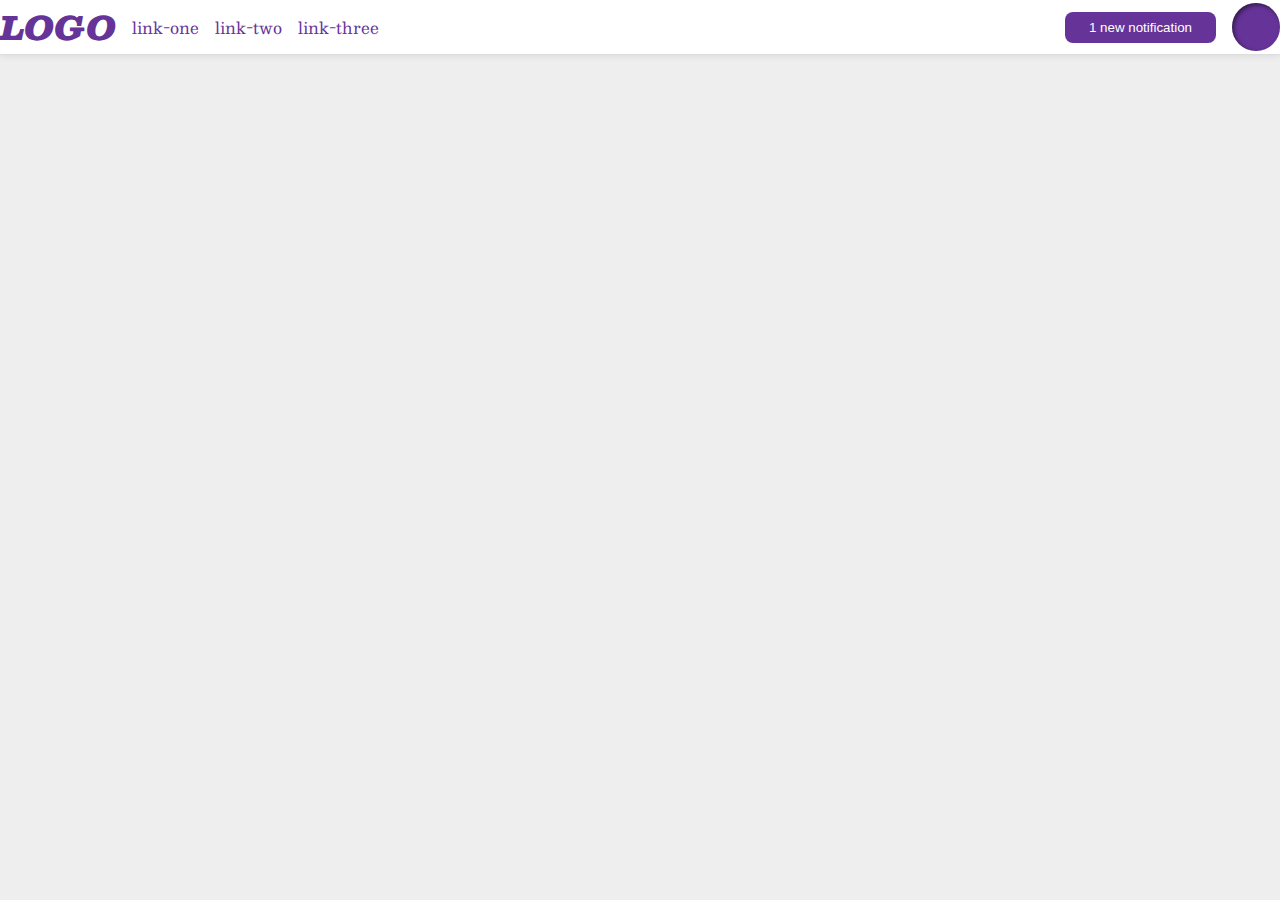
<file: flex/03-flex-header-2/index.html>
<!DOCTYPE html>
<html lang="en">

<head>
  <meta charset="UTF-8">
  <meta http-equiv="X-UA-Compatible" content="IE=edge">
  <meta name="viewport" content="width=device-width, initial-scale=1.0">
  <title>Flex Header 2</title>
  <link rel="stylesheet" href="style.css">
</head>

<body>
  <div class="header">
    <div class="left">
      <div class="logo">
        LOGO
      </div>
      <ul class="links">
        <li><a href="google.com">link-one</a></li>
        <li><a href="google.com">link-two</a></li>
        <li><a href="google.com">link-three</a></li>
      </ul>
    </div>
    <div class="right">
      <button class="notifications">
        1 new notification
      </button>
      <div class="profile-image"></div>
    </div>
  </div>
</body>

</html>
</file>
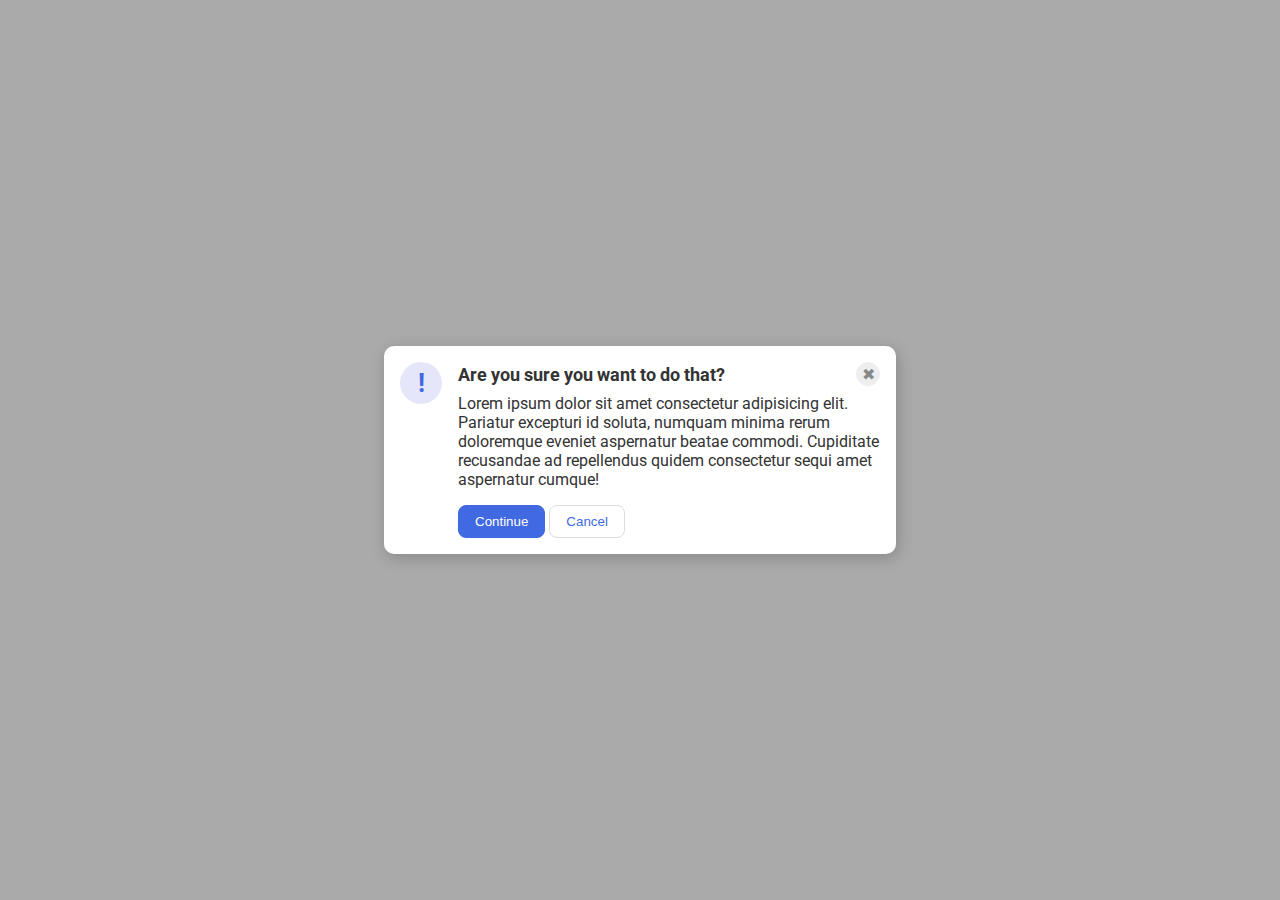
<file: flex/05-flex-modal/index.html>
<!DOCTYPE html>
<html lang="en">

<head>
  <meta charset="UTF-8">
  <meta http-equiv="X-UA-Compatible" content="IE=edge">
  <meta name="viewport" content="width=device-width, initial-scale=1.0">
  <link rel="stylesheet" href="style.css">
  <title>Modal</title>
</head>

<body>
  <div class="modal">
    <div class="icon">!</div>
    <div class="container">
      <div class="header">Are you sure you want to do that?
        <button class="close-button">✖</button>
      </div>
      <div class="text">Lorem ipsum dolor sit amet consectetur adipisicing elit. Pariatur excepturi id soluta, numquam
        minima rerum doloremque eveniet aspernatur beatae commodi. Cupiditate recusandae ad repellendus quidem
        consectetur
        sequi amet aspernatur cumque!</div>
      <button class="continue">Continue</button>
      <button class="cancel">Cancel</button>
    </div>
  </div>
</body>

</html>
</file>
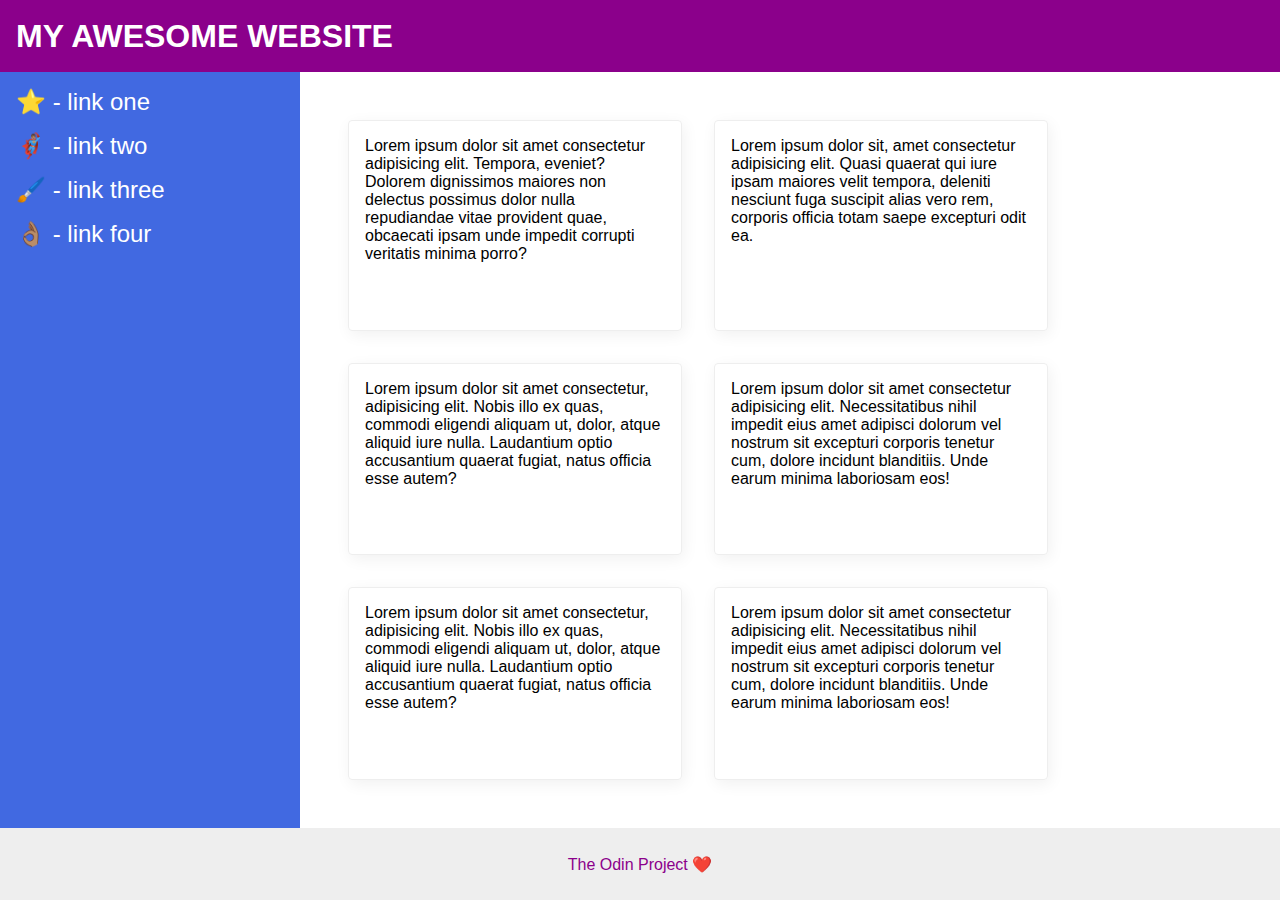
<file: flex/07-flex-layout-2/index.html>
<!DOCTYPE html>
<html lang="en">

<head>
  <meta charset="UTF-8">
  <meta http-equiv="X-UA-Compatible" content="IE=edge">
  <meta name="viewport" content="width=device-width, initial-scale=1.0">
  <title>The Holy Grail</title>
  <link rel="stylesheet" href="style.css">
</head>

<body>
  <div class="header">
    MY AWESOME WEBSITE
  </div>
  <div class="body">
    <div class="sidebar">
      <ul>
        <li><a href="#">⭐ - link one</a></li>
        <li><a href="#">🦸🏽‍♂️ - link two</a></li>
        <li><a href="#">🖌️ - link three</a></li>
        <li><a href="#">👌🏽 - link four</a></li>
      </ul>
    </div>
    <div class="container">
      <div class="card">Lorem ipsum dolor sit amet consectetur adipisicing elit. Tempora, eveniet? Dolorem dignissimos
        maiores non delectus possimus dolor nulla repudiandae vitae provident quae, obcaecati ipsam unde impedit corrupti
        veritatis minima porro?</div>
      <div class="card">Lorem ipsum dolor sit, amet consectetur adipisicing elit. Quasi quaerat qui iure ipsam maiores
        velit tempora, deleniti nesciunt fuga suscipit alias vero rem, corporis officia totam saepe excepturi odit ea.
      </div>
      <div class="card">Lorem ipsum dolor sit amet consectetur, adipisicing elit. Nobis illo ex quas, commodi eligendi
        aliquam ut, dolor, atque aliquid iure nulla. Laudantium optio accusantium quaerat fugiat, natus officia esse
        autem?</div>
      <div class="card">Lorem ipsum dolor sit amet consectetur adipisicing elit. Necessitatibus nihil impedit eius amet
        adipisci dolorum vel nostrum sit excepturi corporis tenetur cum, dolore incidunt blanditiis. Unde earum minima
        laboriosam eos!</div>
      <div class="card">Lorem ipsum dolor sit amet consectetur, adipisicing elit. Nobis illo ex quas, commodi eligendi
        aliquam ut, dolor, atque aliquid iure nulla. Laudantium optio accusantium quaerat fugiat, natus officia esse
        autem?</div>
      <div class="card">Lorem ipsum dolor sit amet consectetur adipisicing elit. Necessitatibus nihil impedit eius amet
        adipisci dolorum vel nostrum sit excepturi corporis tenetur cum, dolore incidunt blanditiis. Unde earum minima
        laboriosam eos!</div>
    </div>  
  </div>
  <div class="footer">
    The Odin Project ❤️
  </div>
</body>

</html>
</file>
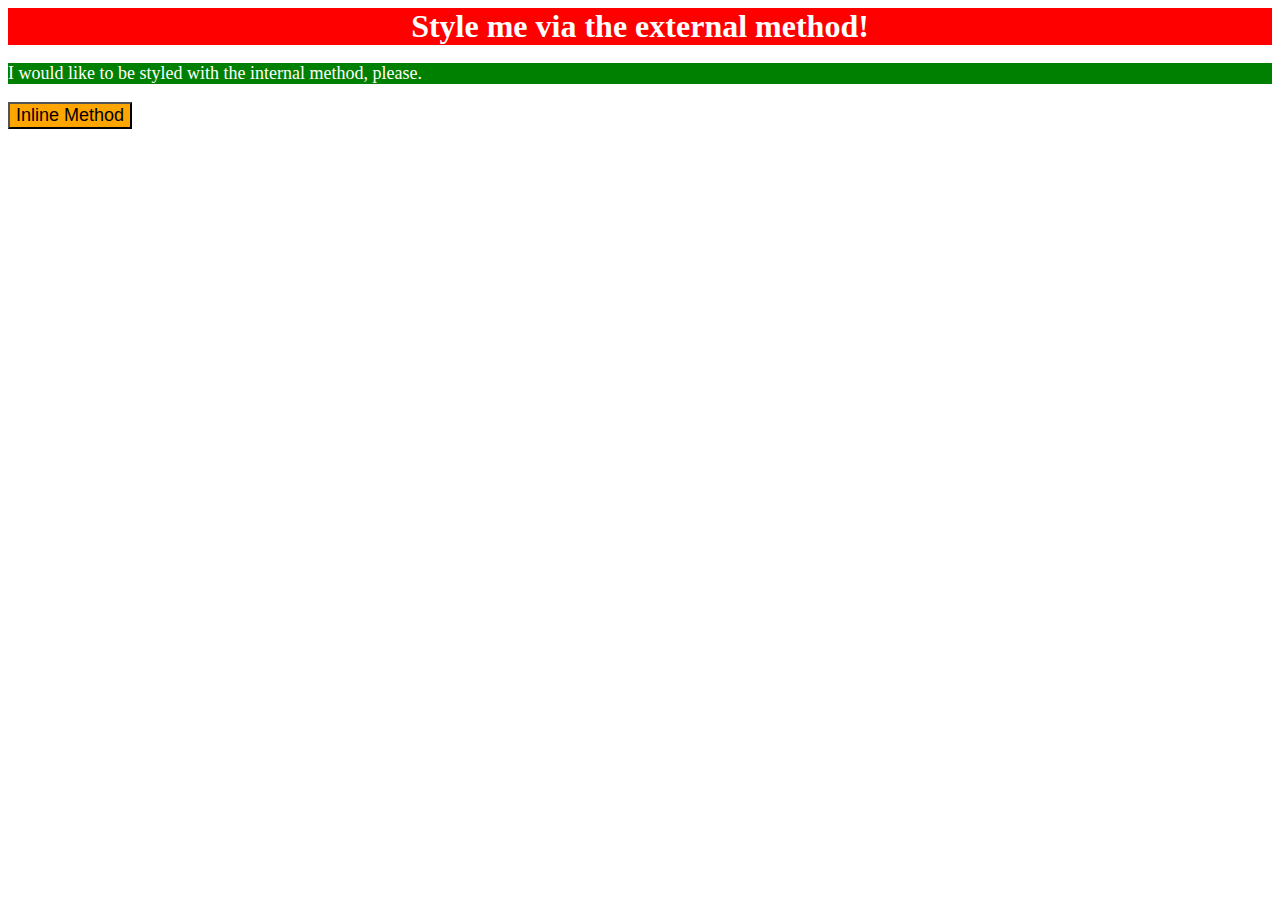
<file: foundations/01-css-methods/index.html>
<!DOCTYPE html>
<html lang="en">
  <head>
    <meta charset="UTF-8">
    <meta http-equiv="X-UA-Compatible" content="IE=edge">
    <meta name="viewport" content="width=device-width, initial-scale=1.0">
    <link rel="stylesheet" href="style.css">
    <title>Methods for Adding CSS</title>
    <style>
      p {
        background-color: green;
        color: white;
        font-size: 18px;
      }
    </style>
  </head>
  <body>
    <div>Style me via the external method!</div>
    <p>I would like to be styled with the internal method, please.</p>
    <button style="background-color: orange; font-size: 18px;">Inline Method</button>
  </body>
</html>
</file>
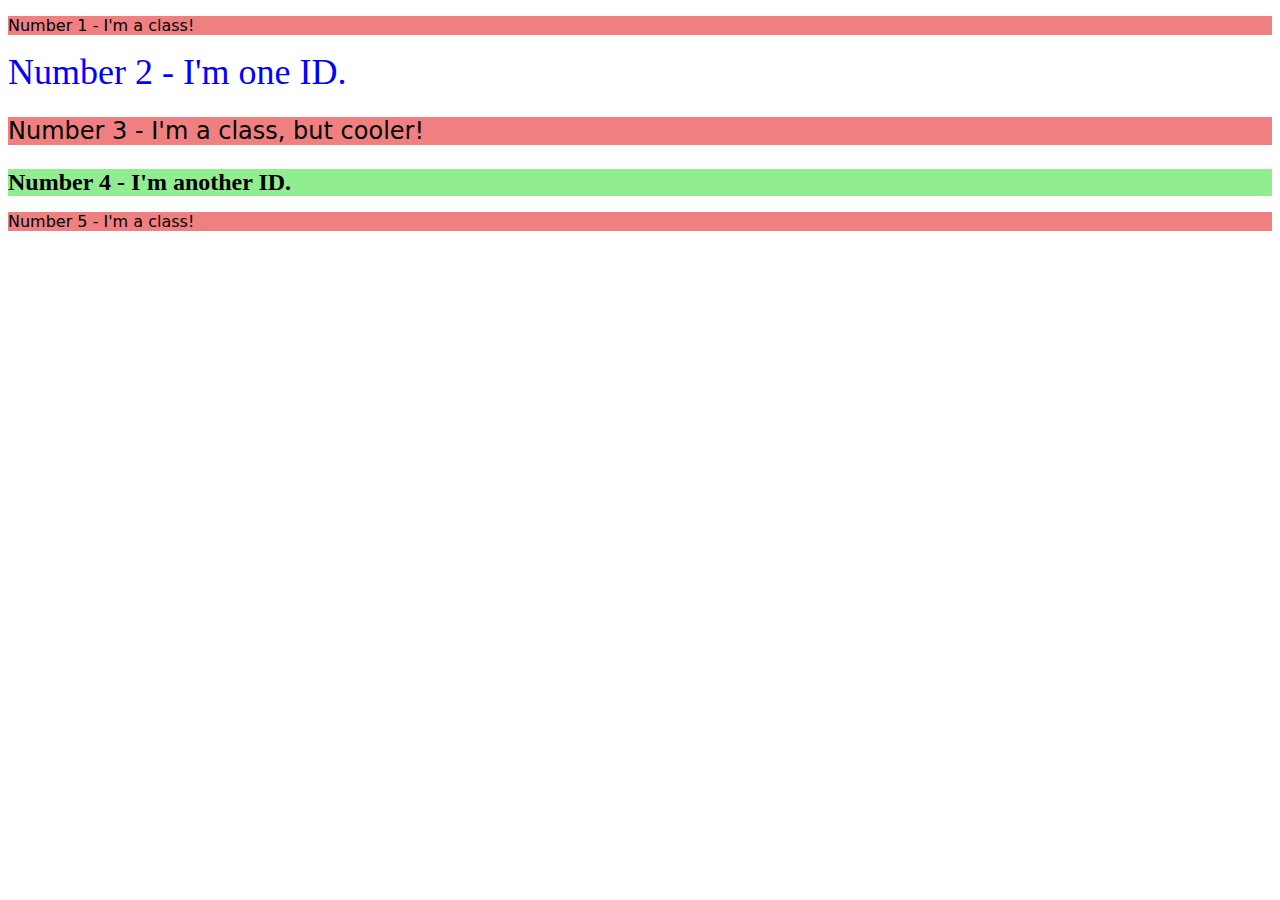
<file: foundations/02-class-id-selectors/index.html>
<!DOCTYPE html>
<html lang="en">
  <head>
    <meta charset="UTF-8">
    <meta http-equiv="X-UA-Compatible" content="IE=edge">
    <meta name="viewport" content="width=device-width, initial-scale=1.0">
    <title>Class and ID Selectors</title>
    <link rel="stylesheet" href="style.css">
  </head>
  <body>
    <p class="odd">Number 1 - I'm a class!</p>
    <div id="two">Number 2 - I'm one ID.</div>
    <p class="odd cooler">Number 3 - I'm a class, but cooler!</p>
    <div id="four">Number 4 - I'm another ID.</div>
    <p class="odd">Number 5 - I'm a class!</p>
  </body>
</html>
</file>
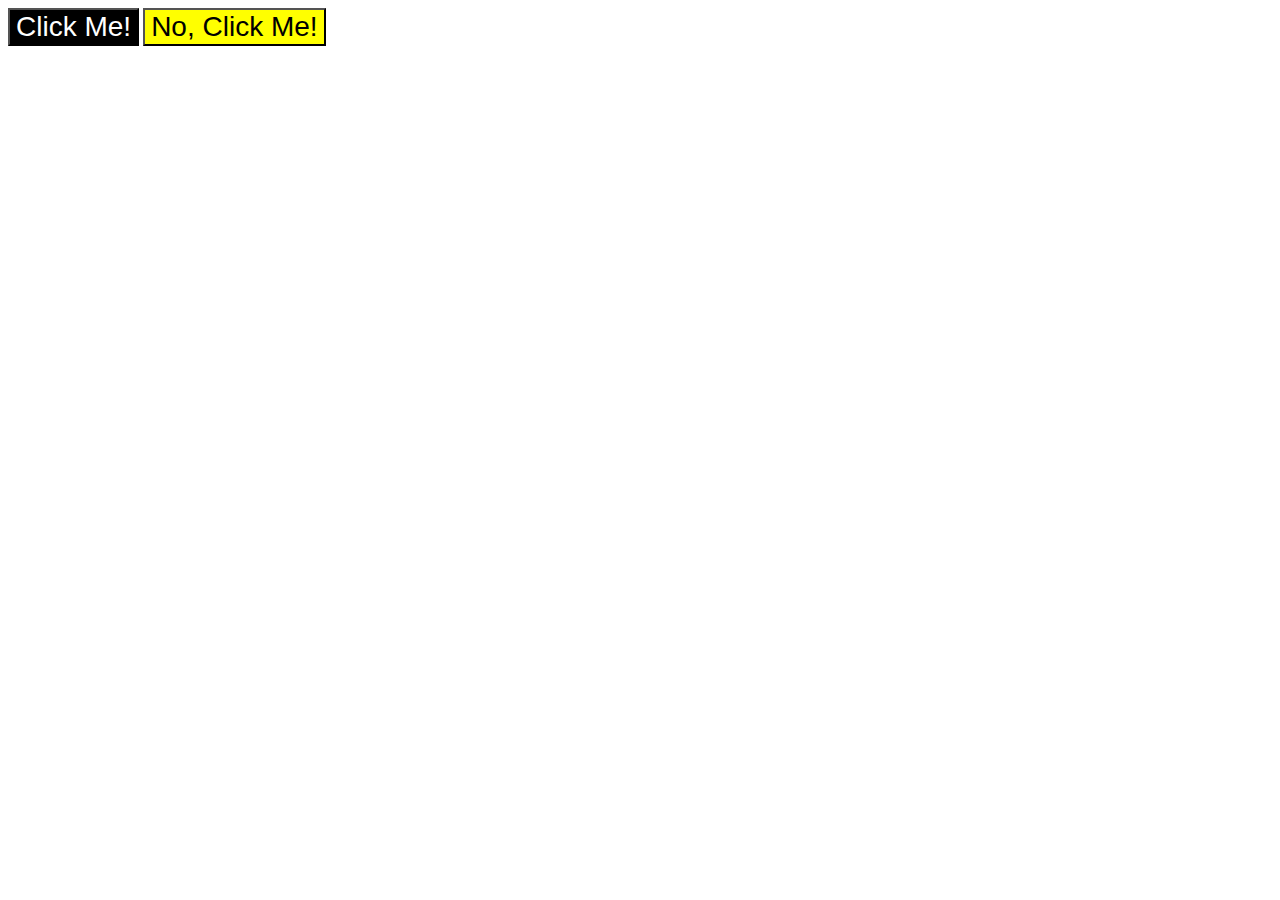
<file: foundations/03-grouping-selectors/index.html>
<!DOCTYPE html>
<html lang="en">
  <head>
    <meta charset="UTF-8">
    <meta http-equiv="X-UA-Compatible" content="IE=edge">
    <meta name="viewport" content="width=device-width, initial-scale=1.0">
    <title>Grouping Selectors</title>
    <link rel="stylesheet" href="style.css">
  </head>
  <body>
    <button class="btn01">Click Me!</button>
    <button class="btn02">No, Click Me!</button>
  </body>
</html>
</file>
<file: flex/03-flex-header-2/style.css>
/* this is some magical font-importing.  
you'll learn about it later. */
@import url('https://fonts.googleapis.com/css2?family=Besley:ital,wght@0,400;1,900&display=swap');

body {
  margin: 0;
  background: #eee;
  font-family: Besley, serif;
}

.header {
  background: white;
  border-bottom: 1px solid #ddd;
  box-shadow: 0 0 8px rgba(0,0,0,.1);
  display: flex;
  justify-content: space-between;
  gap: 8px;
}

.profile-image {
  background: rebeccapurple;
  box-shadow: inset 2px 2px 4px rgba(0,0,0,.5);
  border-radius: 50%;
  width: 48px;
  height: 48px;
}

.logo {
  color: rebeccapurple;
  font-size: 32px;
  font-weight: 900;
  font-style: italic;
}

button {
  border: none;
  border-radius: 8px;
  background: rebeccapurple;
  color: white;
  padding: 8px 24px;
}

a {
  /* this removes the line under our links */
  text-decoration: none;
  color: rebeccapurple;

}

ul {
  list-style-type: none;
  display: flex;
  gap: 16px;
  padding: 0;
  margin: 0;
}

.left, .right {
  display: flex;
  align-items: center;
  gap: 16px;
}
</file>
<file: flex/05-flex-modal/style.css>
@import url('https://fonts.googleapis.com/css2?family=Roboto:wght@400;700&display=swap');

html, body {
  height: 100%;
}

body {
  font-family: Roboto, sans-serif;
  margin: 0;
  background: #aaa;
  color: #333;
  /* I'll give you this one for free lol */
  display: flex;
  align-items: center;
  justify-content: center;
}

.modal {
  background: white;
  width: 480px;
  border-radius: 10px;
  box-shadow: 2px 4px 16px rgba(0,0,0,.2);
  display: flex;
  gap: 16px;
  padding: 16px;
}

.icon {
  color: royalblue;
  font-size: 26px;
  font-weight: 700;
  background: lavender;
  width: 42px;
  height: 42px;
  border-radius: 50%;
  display: flex;
  align-items: center;
  justify-content: center;
  flex-shrink: 0;
}

.close-button {
  background: #eee;
  border-radius: 50%;
  color: #888;
  font-weight: 400;
  font-size: 16px;
  height: 24px;
  width: 24px;
  display: flex;
  align-items: center;
  justify-content: center;
  border: 1px solid #eee;
  padding: 0;
  flex-shrink: 0;
  margin-left: auto;
}

button {
  cursor: pointer;
  padding: 8px 16px;
  border-radius: 8px;
}

button.continue {
  background: royalblue;
  border: 1px solid royalblue;
  color: white;
}

button.cancel {
  background: white;
  border: 1px solid #ddd;
  color: royalblue;
}

.header {
  display: flex;
  align-items: center;
  justify-content: space-between;
  font-size: 18px;
  font-weight: 700;
  margin-bottom: 8px;
}
.text {
  margin-bottom: 16px;
}
</file>
<file: flex/07-flex-layout-2/style.css>
body {
  font-family: -apple-system, BlinkMacSystemFont, 'Segoe UI', Roboto, Oxygen, Ubuntu, Cantarell, 'Open Sans', 'Helvetica Neue', sans-serif;
  margin: 0;
  min-height: 100vh;
  display: flex;
  flex-direction: column;
}

.header {
  height: 72px;
  background: darkmagenta;
  color: white;
  font-size: 32px;
  font-weight: 900;
  display: flex;
  padding: 0 16px;
  align-items: center;
}

.footer {
  height: 72px;
  background: #eee;
  color: darkmagenta;
  display: flex;
  align-items: center;
  justify-content: center;
}

.sidebar {
  width: 300px;
  background: royalblue;
  box-sizing: border-box;
  flex-shrink: 0;
  padding: 16px;
}
.body {
  display: flex;
  flex: 1;
}

.card {
  border: 1px solid #eee;
  box-shadow: 2px 4px 16px rgba(0,0,0,.06);
  border-radius: 4px;
  padding: 16px;
  margin: 16px;
  width: 300px;
}

ul {
  list-style: none;
  margin: 0;
  padding: 0;
}

li {
  margin-bottom: 16px;
}

a {
  text-decoration: none;
  color: white;
  font-size: 24px;
}

.container {
  padding: 32px;
  display: flex;
  flex-wrap: wrap;
}
</file>
<file: foundations/01-css-methods/style.css>
div {
    background-color: red;
    color: white;
    font-size: 32px;
    font-weight: 700;
    text-align: center;
}
</file>
<file: foundations/02-class-id-selectors/style.css>
#two {
    color: blue;
    font-size: 36px;
}

#four {
    background-color: lightgreen;
    font-size: 24px;
    font-weight: bold;
}

.odd {
    background-color: lightcoral;
    font-family: Verdana, DejaVu Sans, sans-serif;
}

.odd.cooler {
    font-size: 24px;
}
</file>
<file: foundations/03-grouping-selectors/style.css>
.btn01, 
.btn02 {
    font-size: 28px;
    font-family: Helvetica, 'Times New Roman', sans-serif;
}

.btn01 {
    background-color: black;
    color: white;
}

.btn02 {
    background-color: yellow;
}
</file>
